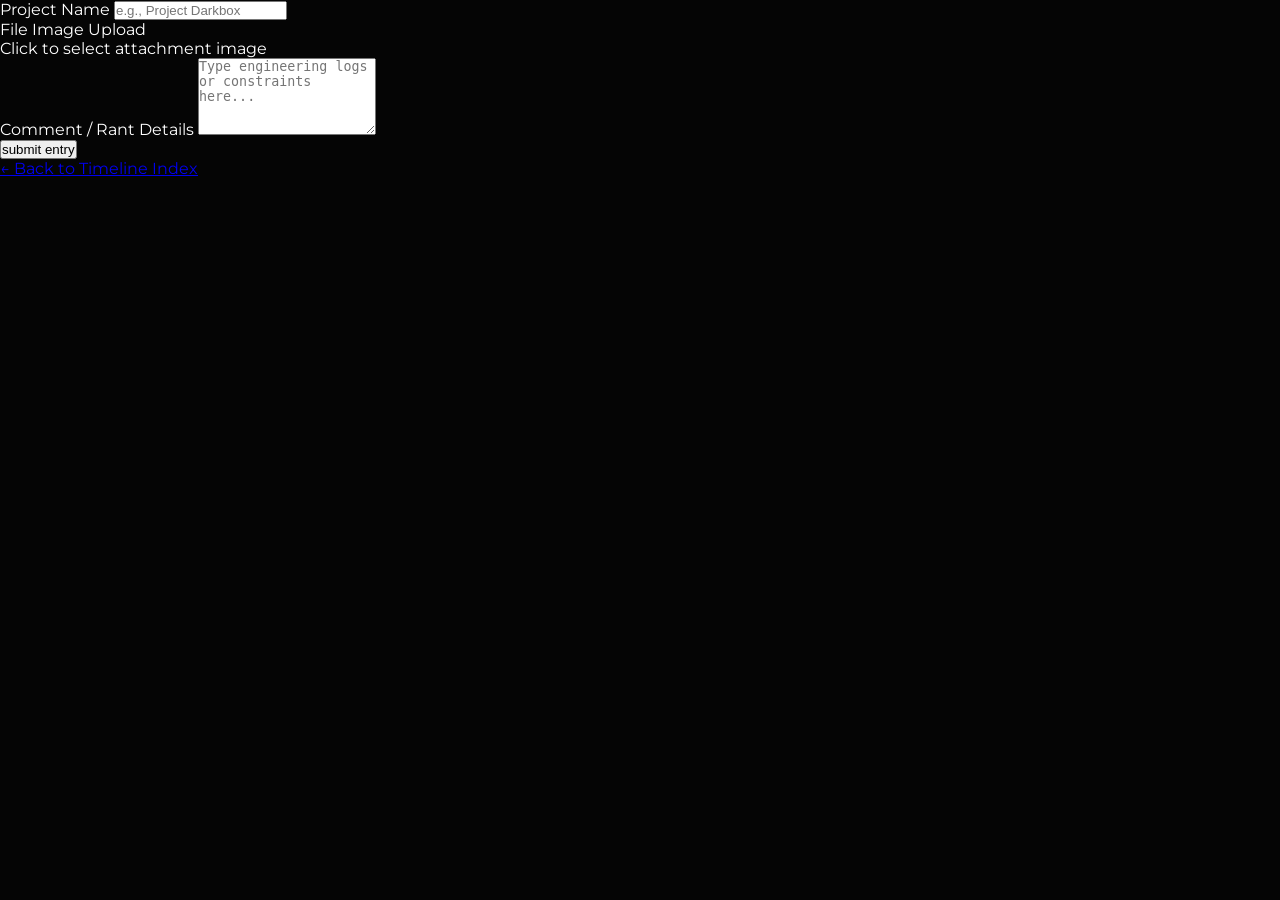
<file: quickuploadrant.html>
<!DOCTYPE html>
<html lang="en">
<head>
    <meta charset="UTF-8">
    <meta name="viewport" content="width=device-width, initial-scale=1.0">
    <title>qup</title>
    <link href="https://fonts.googleapis.com/css2?family=Montserrat:wght@400;500;600;700&display=swap" rel="stylesheet">
    <link rel="stylesheet" href="styles.css">
</head>
<body>



    <main class="form-container">
        <form id="rantForm" onsubmit="handleFormSubmit(event)">
            <div class="form-group">
                <label for="projectName">Project Name</label>
                <input type="text" id="projectName" placeholder="e.g., Project Darkbox" required>
            </div>

            <div class="form-group">
                <label>File Image Upload</label>
                <div class="file-dropzone" onclick="document.getElementById('fileInput').click()">
                    <span id="dropzoneText">Click to select attachment image</span>
                    <input type="file" id="fileInput" style="display: none;" accept="image/*" onchange="updateFileLabel()">
                </div>
            </div>

            <div class="form-group">
                <label for="commentBox">Comment / Rant Details</label>
                <textarea id="commentBox" rows="5" placeholder="Type engineering logs or constraints here..." required></textarea>
            </div>

            <button type="submit" class="btn-submit">Submit Entry</button>
        </form>
    </main>

    <div class="nav-links">
        <a href="index.html">← Back to Timeline Index</a>
    </div>

    <script>
        const IMGBB_API_KEY = "46762a5e6eda82914445ffc478d66ca5";
        const GITHUB_PAT = "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";
        const REPO_OWNER = "ercava";
        const REPO_NAME = "your-repo-name-here";

        function updateFileLabel() {
            const input = document.getElementById('fileInput');
            const label = document.getElementById('dropzoneText');
            if (input.files.length > 0) {
                label.innerText = `Selected: ${input.files[0].name}`;
                label.style.color = '#38bdf8';
            }
        }

        async function handleFormSubmit(e) {
            e.preventDefault();
            const project = document.getElementById('projectName').value;
            const comment = document.getElementById('commentBox').value;
            const fileInput = document.getElementById('fileInput');
            const submitBtn = e.target.querySelector('.btn-submit');

            submitBtn.innerText = "Uploading Asset...";
            submitBtn.disabled = true;
            let uploadedImageUrl = "";

            if (fileInput.files.length > 0) {
                const formData = new FormData();
                formData.append("image", fileInput.files[0]);
                try {
                    const imgbbRes = await fetch(`https://api.imgbb.com/1/upload?key=${IMGBB_API_KEY}`, {
                        method: "POST",
                        body: formData
                    });
                    const imgbbData = await imgbbRes.json();
                    if (imgbbData.success) {
                        uploadedImageUrl = imgbbData.data.url;
                    } else {
                        throw new Error("ImgBB configuration rejected payload.");
                    }
                } catch (err) {
                    alert("Image host error: " + err.message);
                    submitBtn.innerText = "Submit Entry";
                    submitBtn.disabled = false;
                    return;
                }
            }

            submitBtn.innerText = "Dispatching Action...";
            try {
                const response = await fetch(`https://api.github.com/repos/${REPO_OWNER}/${REPO_NAME}/dispatches`, {
                    method: "POST",
                    headers: {
                        "Authorization": `token ${GITHUB_PAT}`,
                        "Accept": "application/vnd.github.v3+json",
                        "Content-Type": "application/json"
                    },
                    body: JSON.stringify({
                        event_type: "new-rant-submission",
                        client_payload: { project, comment, imageUrl: uploadedImageUrl }
                    })
                });

                if (response.ok) {
                    alert("Entry logged! Processing engine will update the timeline in ~30 seconds.");
                    document.getElementById('rantForm').reset();
                    document.getElementById('dropzoneText').innerText = "Click to select attachment image";
                    document.getElementById('dropzoneText').style.color = '#fff';
                } else {
                    alert("Failed to update repository entry stream.");
                }
            } catch (error) {
                alert("Network communication error: " + error.message);
            } finally {
                submitBtn.innerText = "Submit Entry";
                submitBtn.disabled = false;
            }
        }
    </script>
</body>
</html>
</file>
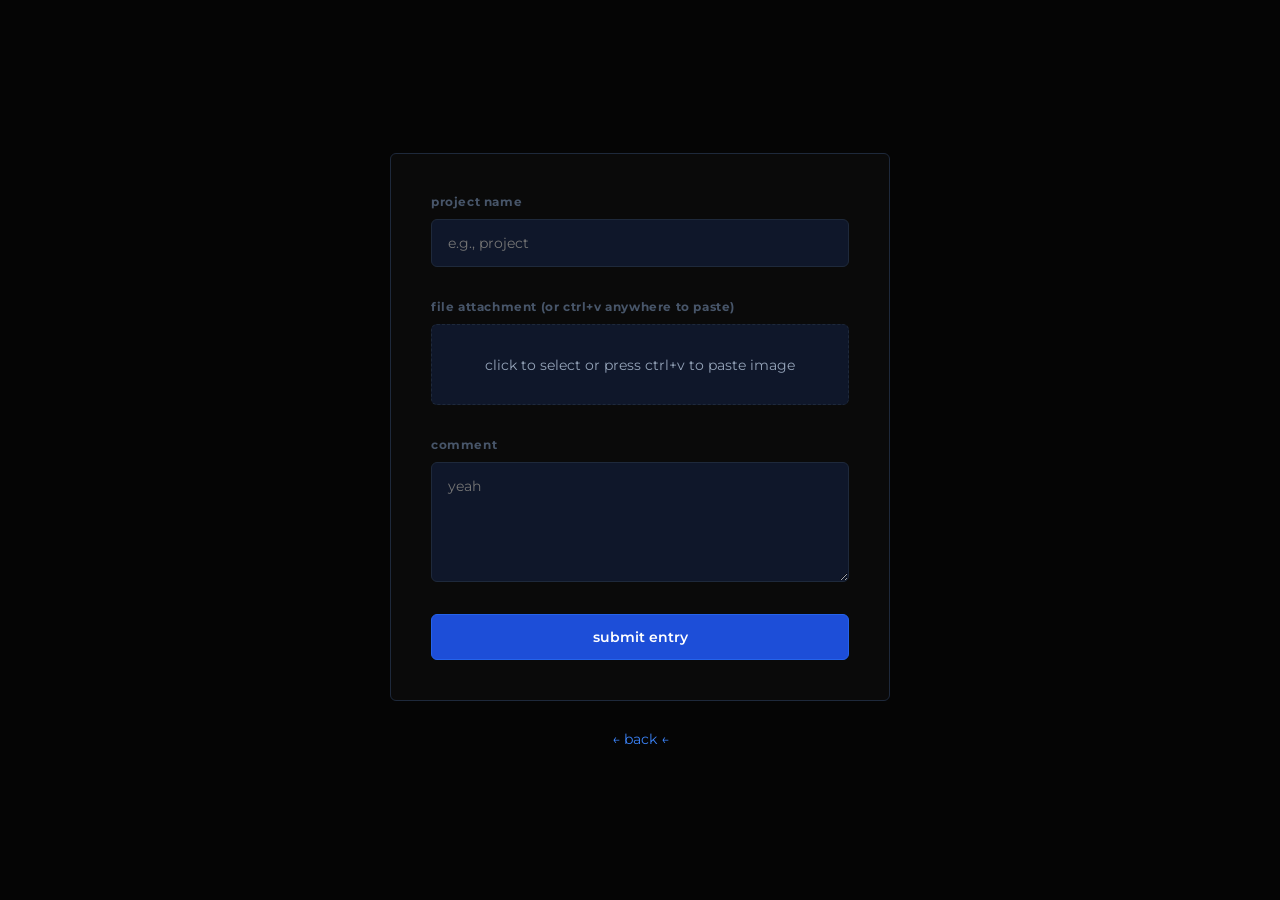
<file: s/quickuploadrant.html>
<!DOCTYPE html>
<html lang="en">
<head>
    <meta charset="UTF-8">
    <meta name="viewport" content="width=device-width, initial-scale=1.0">
    <title>quip</title>
    <link href="https://fonts.googleapis.com/css2?family=Montserrat:wght@400;500;600;700&display=swap" rel="stylesheet">
    <link rel="stylesheet" href="../styles.css">
<style>
    /* ==========================================
       Form Scope Architecture (Matches Index)
       ========================================== */
    body {
        display: flex;
        flex-direction: column;
        align-items: center;
        justify-content: center;
        min-height: 100vh;
        padding: 40px 20px;
        background: #050505; /* Balanced base canvas */
    }

    .form-wrapper {
        width: 100%;
        max-width: 500px;
        background: #0a0a0a;
        padding: 40px;
        border: 1px solid #1e293b; /* Index track matching gray */
        border-radius: 6px;
    }

    .form-group {
        display: flex;
        flex-direction: column;
        gap: 10px;
        margin-bottom: 32px;
        text-align: left;
        width: 100%;
    }

    /* Enforce explicit programmatic lowercase alignment */
    .form-group label,
    .btn-submit {
        text-transform: lowercase;
    }

    .form-group label {
        font-size: 0.75rem;
        font-weight: 700;
        color: #475569;
        letter-spacing: 0.05em;
    }

    .form-group input[type="text"], 
    .form-group textarea {
        width: 100%;
        padding: 14px 16px;
        background: #0f172a; /* Controls match search box scheme */
        border: 1px solid #1e293b;
        border-radius: 6px;
        color: #fff;
        font-family: inherit;
        font-size: 0.9rem;
        transition: all 0.2s ease;
    }

    .form-group input[type="text"]:focus, 
    .form-group textarea:focus {
        outline: none;
        border-color: #2563eb; /* Crisp blue active index border */
    }

    /* ==========================================
       Asset Pipeline Stream UI
       ========================================== */
    .dropzone-box {
        border: 1px dashed #1e293b;
        background: #0f172a;
        border-radius: 6px;
        padding: 30px;
        text-align: center;
        cursor: pointer;
        transition: all 0.2s ease;
    }

    .dropzone-box:hover, .dropzone-box.dragover {
        border-color: #2563eb;
        color: #fff;
    }

    .dropzone-box span {
        font-size: 0.85rem;
        color: #94a3b8; /* Matches unselected UI controls color */
    }

    #previewContainer {
        margin-top: 16px;
        display: none;
        width: 100%;
        border-radius: 4px;
        overflow: hidden;
        border: 1px solid #1e293b;
    }

    #previewImg {
        width: 100%;
        display: block;
        height: auto;
    }

    /* ==========================================
       Interactive Controls
       ========================================== */
    .btn-submit {
        width: 100%;
        background: #1d4ed8; /* Matches active sorting selection state */
        color: #fff;
        border: 1px solid #2563eb;
        padding: 14px;
        font-family: inherit;
        font-weight: 600;
        border-radius: 6px;
        cursor: pointer;
        font-size: 0.85rem;
        transition: all 0.2s ease;
    }

    .btn-submit:hover:not(:disabled) {
        background: #2563eb;
    }

    .btn-submit:disabled {
        background: #0f172a;
        border-color: #1e293b;
        color: #475569;
        cursor: not-allowed;
    }

    .nav-links {
        margin-top: 30px;
        font-size: 0.85rem;
        text-align: center;
        width: 100%;
    }

    .nav-links a {
        color: #3b82f6; /* Link dynamic anchor color */
        text-decoration: none;
        transition: opacity 0.2s;
    }

    .nav-links a:hover {
        opacity: 0.8;
    }
</style></head>
<body>


    <main class="form-wrapper">
        <form id="rantForm" onsubmit="handleFormSubmit(event)">
            <div class="form-group">
                <label for="projectName">project name</label>
                <input type="text" id="projectName" placeholder="e.g., project" required>
            </div>

            <div class="form-group">
                <label>file attachment (or ctrl+v anywhere to paste)</label>
                <div class="dropzone-box" id="dropzone" onclick="document.getElementById('fileInput').click()">
                    <span id="dropzoneText">click to select or press ctrl+v to paste image</span>
                    <input type="file" id="fileInput" style="display: none;" accept="image/*" onchange="handleFileSelect(event)">
                </div>
                <div id="previewContainer">
                    <img id="previewImg" alt="upload pipeline stream preview">
                </div>
            </div>

            <div class="form-group">
                <label for="commentBox">comment</label>
                <textarea id="commentBox" rows="5" placeholder="yeah" required></textarea>
            </div>

            <button type="submit" class="btn-submit">submit entry</button>
        </form>
    </main>

    <div class="nav-links">
        <a href="../index.html">← back ←</a>
    </div>

    <script>
        const IMGBB_API_KEY = "46762a5e6eda82914445ffc478d66ca5";
        const GITHUB_PAT = localStorage.getItem('MY_DEVLOG_SECRET') || "";
        const REPO_OWNER = "ercava";
        const REPO_NAME = "devlog";

        let targetImageFile = null;

        // processing changes from the native upload directory selector
        function handleFileSelect(e) {
            const file = e.target.files[0];
            if (file) displayImagePreview(file);
        }

        // Intercept global paste events (Ctrl + V)
        document.addEventListener('paste', function(e) {
            const items = (e.clipboardData || e.originalEvent.clipboardData).items;
            for (let i = 0; i < items.length; i++) {
                if (items[i].type.indexOf('image') !== -1) {
                    const blob = items[i].getAsFile();
                    displayImagePreview(blob);
                    
                    // Create a simulated file transfer container list object for your hidden input tag stream
                    const dataTransfer = new DataTransfer();
                    dataTransfer.items.add(blob);
                    document.getElementById('fileInput').files = dataTransfer.files;
                    break;
                }
            }
        });

        function displayImagePreview(file) {
            targetImageFile = file;
            const label = document.getElementById('dropzoneText');
            const container = document.getElementById('previewContainer');
            const img = document.getElementById('previewImg');
            
            label.innerText = `attached image: ${file.name || 'pasted-screenshot.png'}`;
            label.style.color = '#38bdf8';
            
            const reader = new FileReader();
            reader.onload = function(e) {
                img.src = e.target.result;
                container.style.display = 'block';
            }
            reader.readAsDataURL(file);
        }

        // drag and drop visual response handlers
        const dropzone = document.getElementById('dropzone');
        dropzone.addEventListener('dragover', (e) => { e.preventDefault(); dropzone.classList.add('dragover'); });
        dropzone.addEventListener('dragleave', () => dropzone.classList.remove('dragover'));
        dropzone.addEventListener('drop', (e) => {
            e.preventDefault();
            dropzone.classList.remove('dragover');
            if (e.dataTransfer.files.length > 0) {
                const file = e.dataTransfer.files[0];
                if (file.type.startsWith('image/')) {
                    document.getElementById('fileInput').files = e.dataTransfer.files;
                    displayImagePreview(file);
                }
            }
        });

        async function handleFormSubmit(e) {
            e.preventDefault();
            const project = document.getElementById('projectName').value;
            const comment = document.getElementById('commentBox').value;
            const submitBtn = e.target.querySelector('.btn-submit');

            submitBtn.innerText = "uploading asset...";
            submitBtn.disabled = true;
            let uploadedImageUrl = "";

            if (targetImageFile) {
                const formData = new FormData();
                formData.append("image", targetImageFile);
                try {
                    const imgbbRes = await fetch(`https://api.imgbb.com/1/upload?key=${IMGBB_API_KEY}`, {
                        method: "POST",
                        body: formData
                    });
                    const imgbbData = await imgbbRes.json();
                    if (imgbbData.success) {
                        uploadedImageUrl = imgbbData.data.url;
                    } else {
                        throw new Error("imgbb upload error rejection.");
                    }
                } catch (err) {
                    alert("asset upload failed: " + err.message);
                    submitBtn.innerText = "submit entry";
                    submitBtn.disabled = false;
                    return;
                }
            }

            submitBtn.innerText = "dispatching automated workflow...";
            try {
                const response = await fetch(`https://api.github.com/repos/${REPO_OWNER}/${REPO_NAME}/dispatches`, {
                    method: "POST",
                    headers: {
                        "Authorization": `token ${GITHUB_PAT}`,
                        "Accept": "application/vnd.github.v3+json",
                        "Content-Type": "application/json"
                    },
                    body: JSON.stringify({
                        event_type: "new-rant-submission",
                        client_payload: { project, comment, imageUrl: uploadedImageUrl }
                    })
                });

                if (response.ok) {
                    alert("logged successfully. changes live in ~30s.");
                    document.getElementById('rantForm').reset();
                    document.getElementById('previewContainer').style.display = 'none';
                    document.getElementById('dropzoneText').innerText = "click to select or press ctrl+v to paste image";
                    document.getElementById('dropzoneText').style.color = '#94a3b8';
                    targetImageFile = null;
                } else {
                    alert("error updating remote repository dynamic data stream.");
                }
            } catch (error) {
                alert("network transmission error: " + error.message);
            } finally {
                submitBtn.innerText = "submit entry";
                submitBtn.disabled = false;
            }
        }
    </script>
</body>
</html>
</file>
<file: styles.css>
/* ==========================================
   Global Base Styles
   ========================================== */
* {
    margin: 0;
    padding: 0;
    box-sizing: border-box;
}

body {
    background-color: #050505; /* Deep dark background */
    color: #ffffff;
    font-family: 'Montserrat', -apple-system, BlinkMacSystemFont, "Segoe UI", Roboto, sans-serif;
    min-height: 100vh;
    -webkit-font-smoothing: antialiased;
}

/* ==========================================
   Timeline System
   ========================================== */

/* Force lowercase on UI controls */
h1, .subtitle, .btn-submit, 
.timeline-view-wrapper .btn-toggle,
.timeline-view-wrapper select,
.timeline-view-wrapper .search-box::placeholder,
.timeline-view-wrapper .project-badge {
    text-transform: lowercase;
}

.timeline-view-wrapper {
    width: 100%;
    max-width: 600px;
    margin: 60px auto 20px auto;
    display: flex;
    flex-direction: column;
}

/* Controls Bar */
.timeline-view-wrapper .controls-bar {
    display: flex;
    flex-wrap: wrap;
    gap: 12px;
    align-items: center;
    justify-content: space-between;
    width: 100%;
    margin-bottom: 40px;
    padding-bottom: 20px;
    border-bottom: 1px solid #1e293b;
}

.timeline-view-wrapper .search-box {
    background: #0f172a;
    border: 1px solid #1e293b;
    padding: 10px 16px;
    border-radius: 6px;
    color: #fff;
    font-family: inherit;
    font-size: 0.9rem;
    flex: 1;
    min-width: 200px;
}

.timeline-view-wrapper .search-box:focus {
    outline: none;
    border-color: #2563eb;
}

.timeline-view-wrapper .filter-group {
    display: flex;
    gap: 8px;
    align-items: center;
}

.timeline-view-wrapper select, 
.timeline-view-wrapper .btn-toggle {
    background: #0f172a;
    border: 1px solid #1e293b;
    color: #94a3b8;
    padding: 10px 14px;
    border-radius: 6px;
    font-family: inherit;
    font-size: 0.85rem;
    cursor: pointer;
    transition: all 0.2s ease;
}

.timeline-view-wrapper .btn-toggle.active {
    background: #1d4ed8;
    color: #fff;
    border-color: #2563eb;
}

/* Left-Aligned Timeline Track */
.timeline {
    width: 100%;
    position: relative;
    padding-left: 40px;
    padding-top: 10px;
}

.timeline::before {
    content: '';
    position: absolute;
    top: 0;
    bottom: 0;
    left: 10px; /* Aligns line to the far left */
    width: 2px;
    background: #1e293b;
}

.timeline-item {
    position: relative;
    width: 100%;
    padding-bottom: 40px;
    display: flex;
    flex-direction: column;
    align-items: flex-start;
    text-align: left;
    z-index: 1;
}

/* Node indicator dot */
.timeline-item::before {
    content: '';
    position: absolute;
    top: 6px;
    left: -34px; /* Centers dot on the line */
    width: 10px;
    height: 10px;
    background: #2563eb;
    border-radius: 50%;
    box-shadow: 0 0 10px rgba(37, 99, 235, 0.6);
}

.timeline-item::after {
    content: '';
    position: absolute;
    bottom: 15px;
    left: 0;
    width: 40px;
    height: 1px;
    background: #1e293b;
}

.timeline-view-wrapper .meta-line {
    display: flex;
    align-items: center;
    justify-content: flex-start;
    gap: 10px;
    font-size: 0.85rem;
    color: #64748b;
    margin-bottom: 12px;
    width: 100%;
}

.timeline-view-wrapper .project-badge {
    background: #0f172a;
    color: #3b82f6;
    padding: 4px 10px;
    border-radius: 4px;
    font-weight: 600;
    font-size: 0.75rem;
    border: 1px solid #1e293b;
}

.timeline-view-wrapper .log-comment {
    color: #cbd5e1;
    font-size: 0.95rem;
    line-height: 1.6;
    max-width: 100%;
    text-transform: none;
}

.timeline-view-wrapper .nav-links {
    margin-top: 20px;
    text-align: center;
    width: 100%;
}

.timeline-view-wrapper .nav-links a {
    color: #3b82f6;
    text-decoration: none;
    font-size: 0.85rem;
}
</file>
